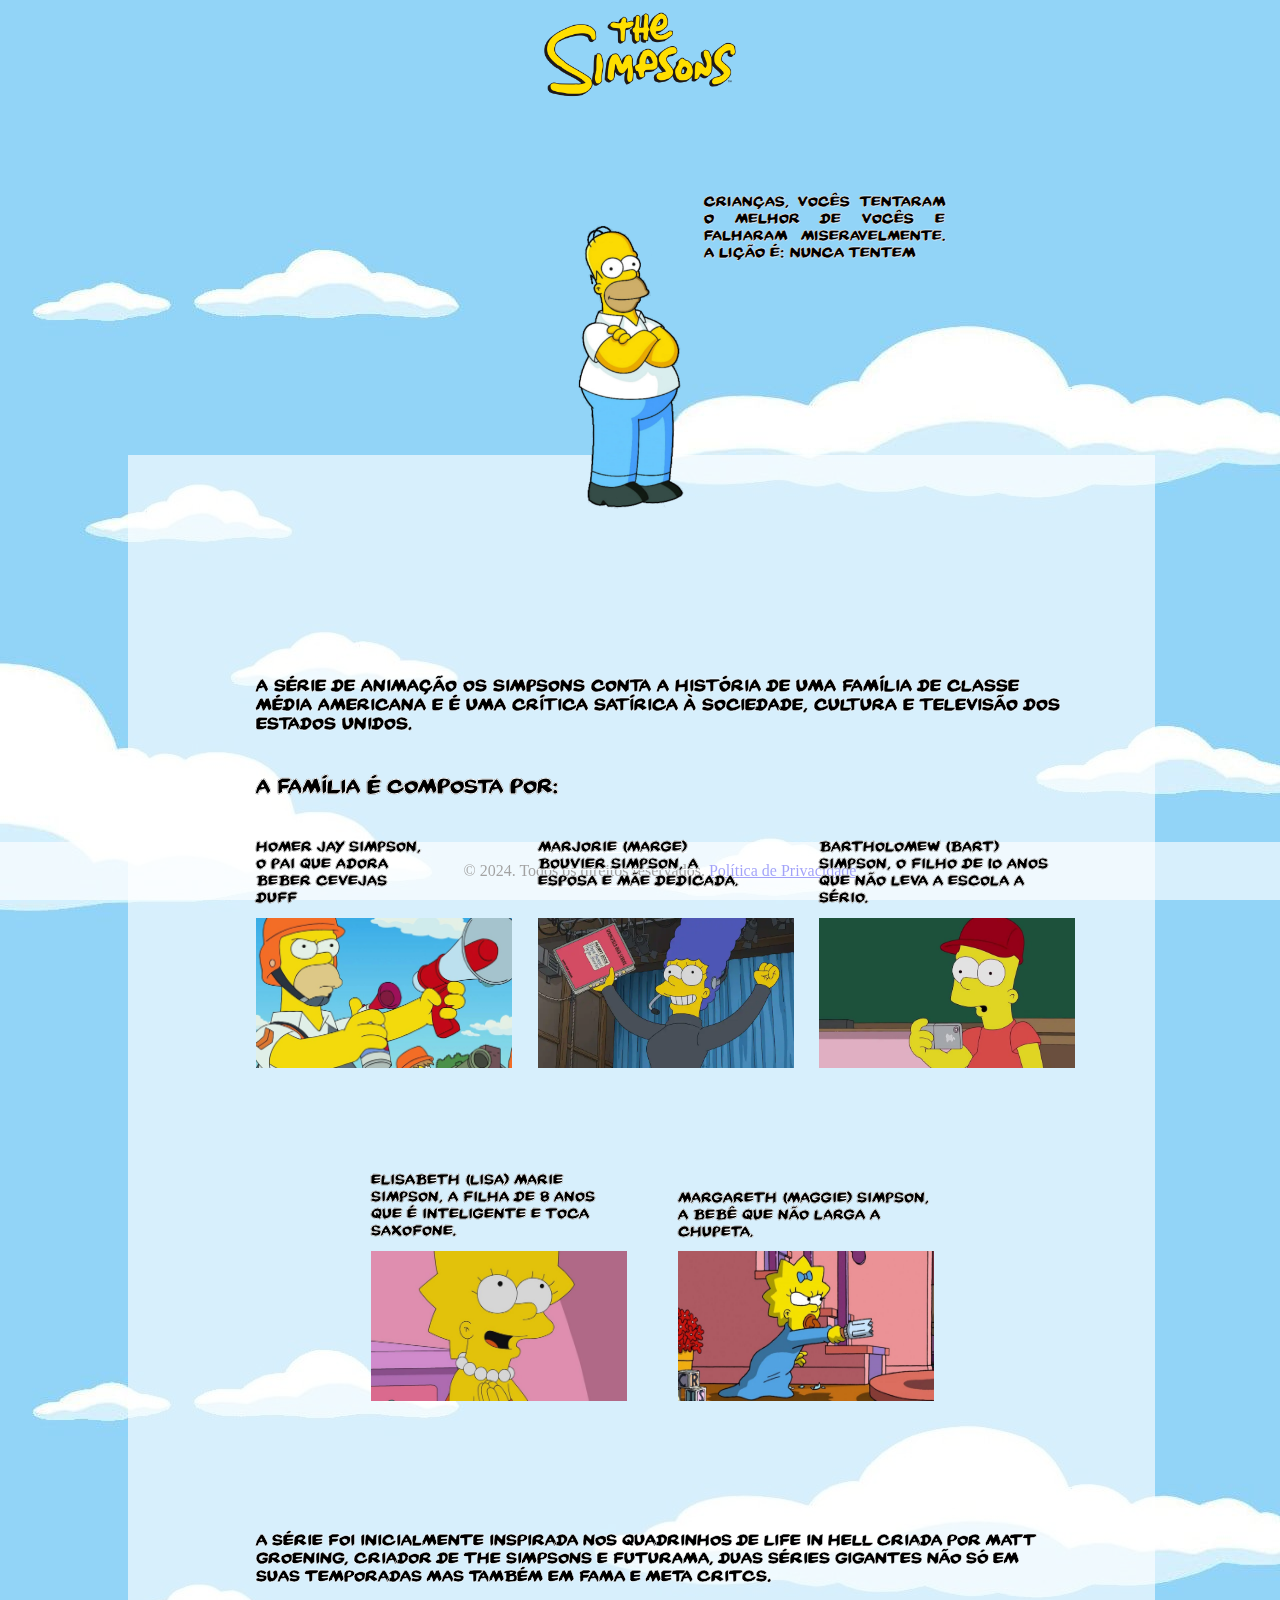
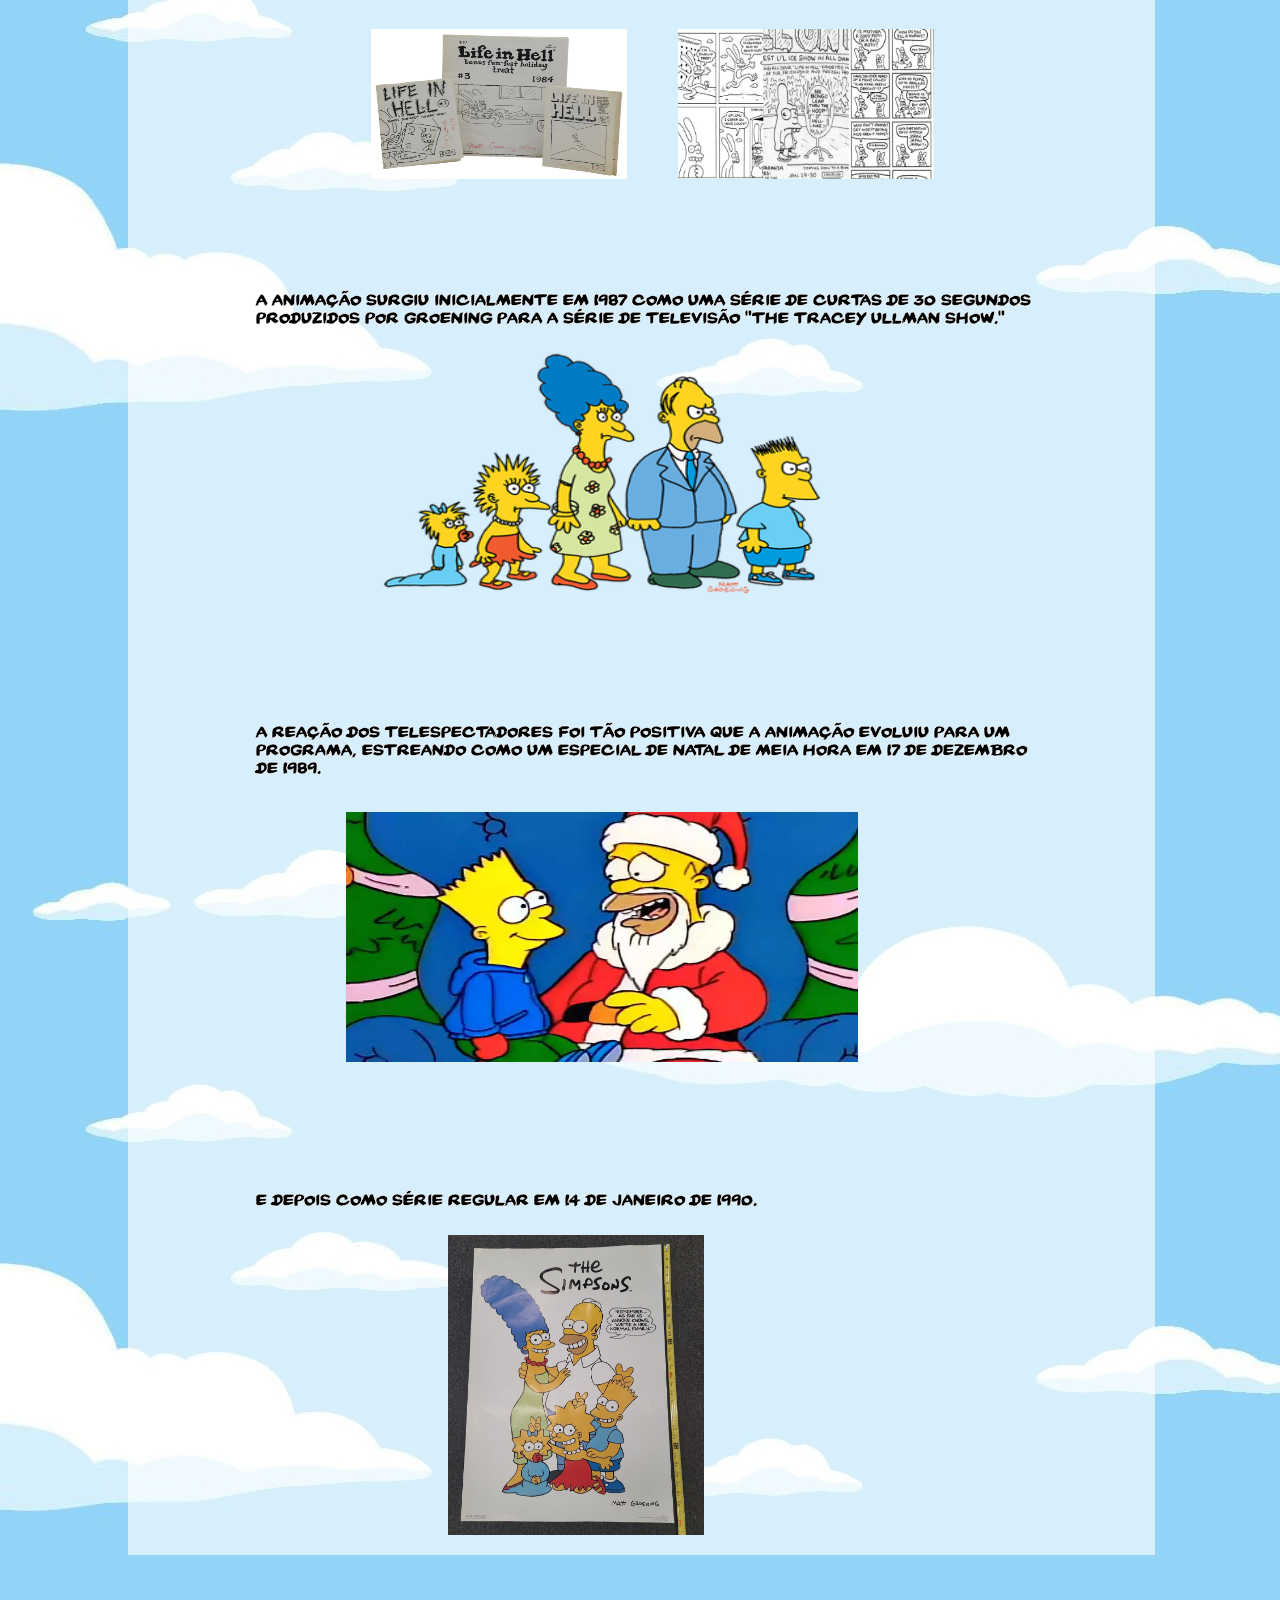
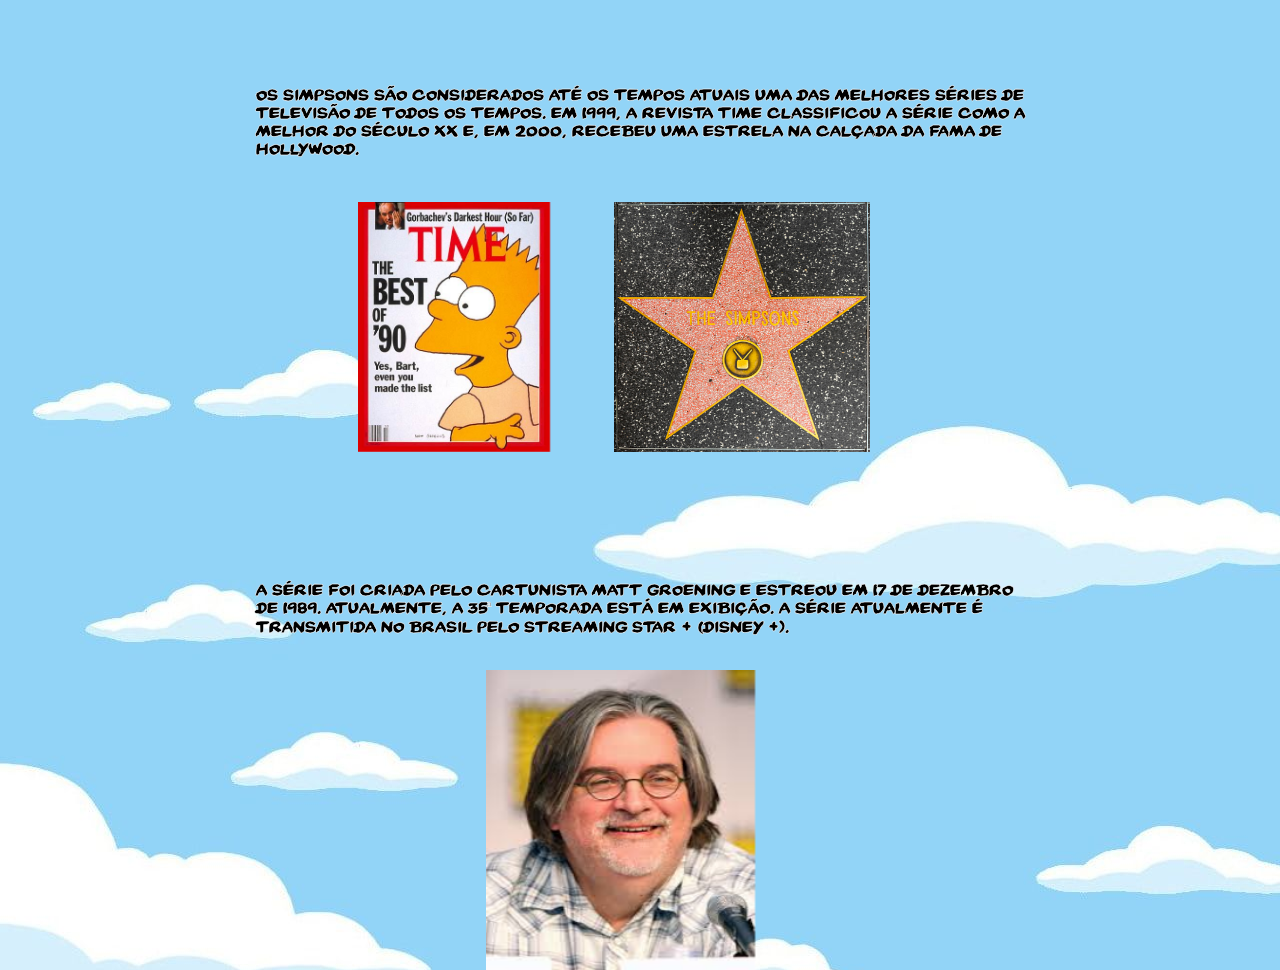
<file: test2/index.html>
<!DOCTYPE html>
<html lang="pt-br">
<head>
  <meta charset="UTF-8">
  <meta name="viewport" content="width=device-width, initial-scale=1.0">
  <link href="css/style.css" rel="stylesheet">
  <title>Os Simpsons</title>
</head>

<body>
  <section>
    <div class="title"><img src="imagens/logo.png" width="15%" ></div>
  <Div class="ceu">
    <p style="font-family: 'Test1';" class="PC">Crianças, vocês tentaram o melhor de vocês e falharam miseravelmente. A lição é: nunca tentem</p>
  </Div>
   <div class="test"></div>
   <div class="homer"><img src="imagens/homer2.webp" width="22%"></div>
</section>
<div class="fundo"></div>
<section>
  <div class="tatu">
    <p class="PT" style="font-family: 'Test1';">A série de animação Os Simpsons conta a história de uma família de classe média americana e é uma crítica satírica à sociedade, cultura e televisão dos Estados Unidos.</p>
  </div>
</section>
<section class="imagens">
  <h1 style="font-family: 'Test1';" class="title1">A família é composta por:</h1>
  <div>
  <h2 style="font-family: 'Test1';" class="titleH">Homer Jay Simpson, o pai que adora beber cevejas duff</h2>
    <img class="homeu" src="imagens/homer3.webp" height="150px" width="20%">
<!----------------------------------------------------------------------------------------------------------->
  <h2 style="font-family: 'Test1';" class="titleM">Marjorie (Marge) Bouvier Simpson, a esposa e mãe dedicada.</h2>
    <img class="marge" src="imagens/marge3.webp" height="150px" width="20%">
<!----------------------------------------------------------------------------------------------------------->
  <h2 style="font-family: 'Test1';" class="titleB">Bartholomew (Bart) Simpson, o filho de 10 anos que não leva a escola a sério.</h2>
    <img class="bart" src="imagens/bart4.webp" alt="bart" height="150px" width="20%">
<!----------------------------------------------------------------------------------------------------------->
  <h2 style="font-family: 'Test1';" class="titleL">Elisabeth (Lisa) Marie Simpson, a filha de 8 anos que é inteligente e toca saxofone.</h2>
    <img class="lisa" src="imagens/lisa4.jpg" height="150px" width="20%">
<!----------------------------------------------------------------------------------------------------------->
  <h2 style="font-family: 'Test1';" class="titleMM">Margareth (Maggie) Simpson, a bebê que não larga a chupeta.</h2>
    <img class="maggie" src="imagens/maggieArm.jpg" height="150px" width="20%">
<!----------------------------------------------------------------------------------------------------------->
  <p class="LHp" style="font-family: 'Test1';">A série foi inicialmente inspirada nos quadrinhos de Life in Hell criada por Matt Groening, criador de The Simpsons e Futurama, duas séries gigantes não só em suas temporadas mas também em fama e meta critcs. </p>
    <img class="LH" src="imagens/lifeInHellcaps.webp" height="150px" width="20%">
    <img class="LH2" src="imagens/lifeInHellEX.avif" height="150px" width="20%">
<!----------------------------------------------------------------------------------------------------------->
  <p class="pE" style="font-family: 'Test1';">A animação surgiu inicialmente em 1987 como uma série de curtas de 30 segundos produzidos por Groening para a série de televisão "The Tracey Ullman Show." </p>
    <img class="pei" src="imagens/primeiro2.png" height="250px" width="40%">
<!----------------------------------------------------------------------------------------------------------->
  <p class="Pos" style="font-family: 'Test1';">A reação dos telespectadores foi tão positiva que a animação evoluiu para um programa, estreando como um especial de Natal de meia hora em 17 de dezembro de 1989.</p>
    <img class="pos" src="imagens/imagemPrimeiroEP.webp" height="250px" width="40%">
<!----------------------------------------------------------------------------------------------------------->
  <p class="Sr" style="font-family: 'Test1';">E depois como série regular em 14 de janeiro de 1990.</p>
    <img class="sr" src="imagens/1990.jpg" height="300px" width="20%">
<!----------------------------------------------------------------------------------------------------------->
  <p class="sim" style="font-family: 'Test1';">Os Simpsons são considerados até os tempos atuais uma das melhores séries de televisão de todos os tempos. Em 1999, a revista Time classificou a série como a melhor do século XX e, em 2000, recebeu uma estrela na Calçada da Fama de Hollywood.</p>
    <img class="revi" src="imagens/revi.jpg" height="250px" width="15%">
    <img class="cal" src="imagens/cal.jpg" height="250px" width="20%">
<!----------------------------------------------------------------------------------------------------------->
  <p class="MG" style="font-family: 'Test1';">A série foi criada pelo cartunista Matt Groening e estreou em 17 de dezembro de 1989. Atualmente, a 35ª temporada está em exibição.
  A série atualmente é transmitida no Brasil pelo streaming Star + (Disney +).</p>
    <img class="Mg" src="imagens/criador.jpg" height="300px" width="21%">
  </div>
</section>
</body>
<footer>
  <p>&copy; 2024. Todos os direitos reservados. <a href="politica-de-privacidade.html">Política de Privacidade</a></p>
</footer>
</html>
</file>
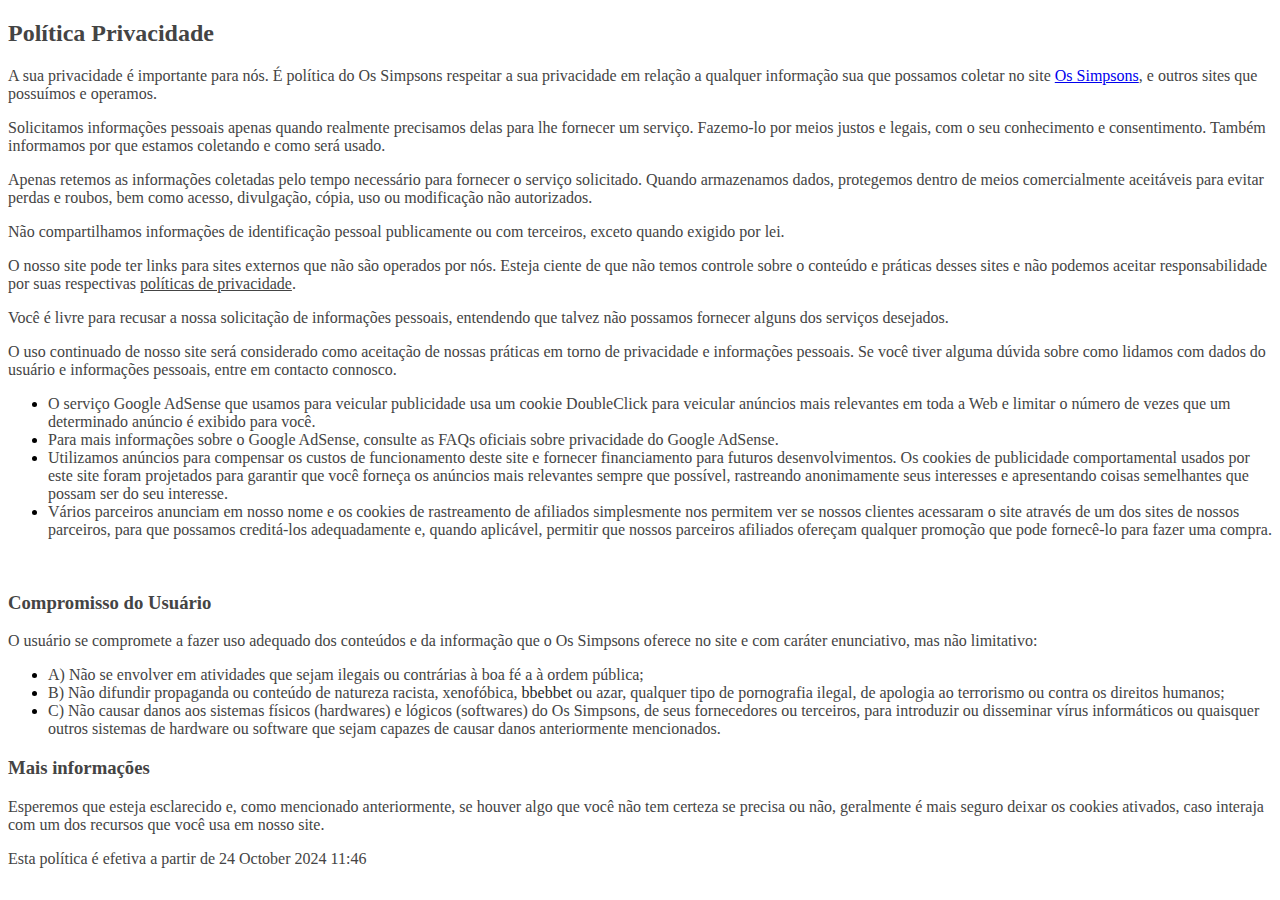
<file: test2/politica-de-privacidade.html>
<!DOCTYPE html>
<html lang="en">
<head>
    <meta charset="UTF-8">
    <meta name="viewport" content="width=device-width, initial-scale=1.0">
    <title>Document</title>
</head>
<body>
    <h2><span style="color: rgb(68, 68, 68);">Política Privacidade</span></h2><p><span style="color: rgb(68, 68, 68);">A sua privacidade é importante para nós. É política do Os Simpsons respeitar a sua privacidade em relação a qualquer informação sua que possamos coletar no site <a href="https://ossimpsons.com.br">Os Simpsons</a>, e outros sites que possuímos e operamos.</span></p><p><span style="color: rgb(68, 68, 68);">Solicitamos informações pessoais apenas quando realmente precisamos delas para lhe fornecer um serviço. Fazemo-lo por meios justos e legais, com o seu conhecimento e consentimento. Também informamos por que estamos coletando e como será usado.</span></p><p><span style="color: rgb(68, 68, 68);">Apenas retemos as informações coletadas pelo tempo necessário para fornecer o serviço solicitado. Quando armazenamos dados, protegemos dentro de meios comercialmente aceitáveis ​​para evitar perdas e roubos, bem como acesso, divulgação, cópia, uso ou modificação não autorizados.</span></p><p><span style="color: rgb(68, 68, 68);">Não compartilhamos informações de identificação pessoal publicamente ou com terceiros, exceto quando exigido por lei.</span></p><p><span style="color: rgb(68, 68, 68);">O nosso site pode ter links para sites externos que não são operados por nós. Esteja ciente de que não temos controle sobre o conteúdo e práticas desses sites e não podemos aceitar responsabilidade por suas respectivas&nbsp;</span><a href="https://politicaprivacidade.com/" rel="noopener noreferrer" target="_blank" style="background-color: transparent; color: rgb(68, 68, 68);">políticas de privacidade</a><span style="color: rgb(68, 68, 68);">.</span></p><p><span style="color: rgb(68, 68, 68);">Você é livre para recusar a nossa solicitação de informações pessoais, entendendo que talvez não possamos fornecer alguns dos serviços desejados.</span></p><p><span style="color: rgb(68, 68, 68);">O uso continuado de nosso site será considerado como aceitação de nossas práticas em torno de privacidade e informações pessoais. Se você tiver alguma dúvida sobre como lidamos com dados do usuário e informações pessoais, entre em contacto connosco.</span></p><p><span style="color: rgb(68, 68, 68);"><ul><li><span style="color: rgb(68, 68, 68);">O serviço Google AdSense que usamos para veicular publicidade usa um cookie DoubleClick para veicular anúncios mais relevantes em toda a Web e limitar o número de vezes que um determinado anúncio é exibido para você.</span></li><li><span style="color: rgb(68, 68, 68);">Para mais informações sobre o Google AdSense, consulte as FAQs oficiais sobre privacidade do Google AdSense.</span></li><li><span style="color: rgb(68, 68, 68);">Utilizamos anúncios para compensar os custos de funcionamento deste site e fornecer financiamento para futuros desenvolvimentos. Os cookies de publicidade comportamental usados ​​por este site foram projetados para garantir que você forneça os anúncios mais relevantes sempre que possível, rastreando anonimamente seus interesses e apresentando coisas semelhantes que possam ser do seu interesse.</span></li><li><span style="color: rgb(68, 68, 68);">Vários parceiros anunciam em nosso nome e os cookies de rastreamento de afiliados simplesmente nos permitem ver se nossos clientes acessaram o site através de um dos sites de nossos parceiros, para que possamos creditá-los adequadamente e, quando aplicável, permitir que nossos parceiros afiliados ofereçam qualquer promoção que pode fornecê-lo para fazer uma compra.</span></li></ul><p><br></p></span></p><h3><span style="color: rgb(68, 68, 68);">Compromisso do Usuário</span></h3><p><span style="color: rgb(68, 68, 68);">O usuário se compromete a fazer uso adequado dos conteúdos e da informação que o Os Simpsons oferece no site e com caráter enunciativo, mas não limitativo:</span></p><ul><li><span style="color: rgb(68, 68, 68);">A) Não se envolver em atividades que sejam ilegais ou contrárias à boa fé a à ordem pública;</span></li><li><span style="color: rgb(68, 68, 68);">B) Não difundir propaganda ou conteúdo de natureza racista, xenofóbica, </span><span style="color: rgb(33, 37, 41);"><a href='https://bbebbet.br.com' style='color:inherit !important; text-decoration: none !important; font-size: inherit !important;'>bbebbet</a></span><span style="color: rgb(68, 68, 68);"> ou azar, qualquer tipo de pornografia ilegal, de apologia ao terrorismo ou contra os direitos humanos;</span></li><li><span style="color: rgb(68, 68, 68);">C) Não causar danos aos sistemas físicos (hardwares) e lógicos (softwares) do Os Simpsons, de seus fornecedores ou terceiros, para introduzir ou disseminar vírus informáticos ou quaisquer outros sistemas de hardware ou software que sejam capazes de causar danos anteriormente mencionados.</span></li></ul><h3><span style="color: rgb(68, 68, 68);">Mais informações</span></h3><p><span style="color: rgb(68, 68, 68);">Esperemos que esteja esclarecido e, como mencionado anteriormente, se houver algo que você não tem certeza se precisa ou não, geralmente é mais seguro deixar os cookies ativados, caso interaja com um dos recursos que você usa em nosso site.</span></p><p><span style="color: rgb(68, 68, 68);">Esta política é efetiva a partir de&nbsp;24 October 2024 11:46</span></p>
</body>
</html>
</file>
<file: test2/css/style.css>
* {
    margin: 0% 0%;  
}

body{
    background-image: url(../imagens/fundoceu.jpg);
    background-repeat: repeat-y;
    height: 3300px;
}
@font-face {
    font-family: 'Test1';
    src: url(../fonte/YARDSALE.TTF) format('truetype');
    font-weight: normal;
    font-style: normal;
}

.fundo {
    position: absolute;
    top: 5%;
    margin-top: 32%;
    left: 10%;
    width: 80.2%;
    height: 2700px;
    background-color: rgba(255, 255, 255, 0.634);
    /* background-size: cover;
    background-repeat: no-repeat; */
    z-index: 3;
}

.PC {
    z-index: 3;
    text-align: justify;
    position: absolute;
    margin-top: 15%;
    margin-left: 55%;
    width: 18.8%;
    font-size: 90%;
    -webkit-text-stroke: 0.5px rgb(255, 255, 255); 
}

.title {
    z-index: 5;
    pointer-events: none;
    text-align: center;
    position: absolute;
}
/* ================== Parte 1 ========================================= */
.title1 {
    font-size: 125%;
    z-index: 5;
    text-align: left;
    position: absolute;
    top: 86%;
    left: 20%;
    -webkit-text-stroke: 0.1px rgb(255, 255, 255);
}
.titleH{
    z-index: 5;
    text-align: left;
    position: absolute;
    font-size: 90%;
    top: 93%;
    left: 20%;
    width: 13%;
    -webkit-text-stroke: 0.1px rgb(255, 255, 255);
}
.titleM{
    z-index: 5;
    text-align: left;
    position: absolute;
    font-size: 90%;
    top: 93%;
    left: 42%;
    width: 16%;
    -webkit-text-stroke: 0.1px rgb(255, 255, 255);
    text-decoration:underline;
}
.titleB{
    z-index: 5;
    text-align: left;
    position: absolute;
    font-size: 90%;
    top: 93%;
    left: 64%;
    width: 20%;
    -webkit-text-stroke: 0.1px rgb(255, 255, 255);
}
.titleL{
    z-index: 5;
    text-align: left;
    position: absolute;
    font-size: 90%;
    top: 130%;
    left: 29%;
    width: 20%;
    -webkit-text-stroke: 0.1px rgb(255, 255, 255);
}
.titleMM{
    z-index: 5;
    text-align: left;
    position: absolute;
    font-size: 90%;
    top: 132%;
    left: 53%;
    width: 20%;
    -webkit-text-stroke: 0.1px rgb(255, 255, 255);
}


/*--------------------Alguns Testes(não lembro oq era)-----------------------------*/
.test {
    position: absolute;
    left: 0%;
    width: 100%;
    height: 600px;
}

.homer {
    pointer-events: none;
    top: 25%;
    left: 43%;
    position: absolute;
    z-index: 5;
}

/*================Alguns Testes===============================*/

.tatu {
    position: absolute;
    top: 75%;
    left: 20%;
    height: 60%;
    z-index: 3;
    width: 63%;
    font-size: 105%;
    -webkit-text-stroke: 0.5px rgb(255, 255, 255);
}

/*====================section imagens====================*/
.bart {
    z-index: 4;
    position: absolute;
    left: 64%;
    top: 102%;
}

.homeu {
    z-index: 4;
    position: absolute;
    left: 20%;
    top: 102%;
}

.marge {
    z-index: 4;
    position: absolute;
    left: 42%;
    top: 102%;
}
.lisa {
    z-index: 4;
    position: absolute;
    top: 139%;
    left: 29%;
}
.maggie {
    z-index: 4;
    position: absolute;
    top: 139%;
    left: 53%;
}
/* ================================================== */

.LHp {
    z-index: 5;
    text-align: left;
    position: absolute;
    font-size: 100%;
    top: 170%;
    left: 20%;
    width: 63%;
    -webkit-text-stroke: 0.5px rgb(255, 255, 255);
}
.pE {
    z-index: 5;
    text-align: left;
    position: absolute;
    font-size: 100%;
    top: 210%;
    left: 20%;
    width: 63%;
    -webkit-text-stroke: 0.5px rgb(255, 255, 255);
}

.Pos {
    z-index: 5;
    text-align: left;
    position: absolute;
    font-size: 100%;
    top: 258%;
    left: 20%;
    width: 61%;
    -webkit-text-stroke: 0.5px rgb(255, 255, 255);
}
.Sr {
    z-index: 5;
    text-align: left;
    position: absolute;
    font-size: 100%;
    top: 310%;
    left: 20%;
    width: 61%;
    -webkit-text-stroke: 0.5px rgb(255, 255, 255);
}
.sim {
    z-index: 5;
    text-align: left;
    position: absolute;
    font-size: 100%;
    top: 365%;
    left: 20%;
    width: 61%;
    -webkit-text-stroke: 0.5px rgb(255, 255, 255);
}
.MG {
    z-index: 5;
    text-align: left;
    position: absolute;
    font-size: 100%;
    top: 420%;
    left: 20%;
    width: 61%;
    -webkit-text-stroke: 0.5px rgb(255, 255, 255);
}

/* ===================== Part 2 ================== */

.LH {
    z-index: 4;
    position: absolute;
    top: 181%;
    left: 29%;
}
.LH2 {
    z-index: 4;
    position: absolute;
    top: 181%;
    left: 53%;
}
.pei {
    z-index: 4;
    position: absolute;
    top: 216%;
    left: 27%;
}

.pos {
    z-index: 4;
    position: absolute;
    top: 268%;
    left: 27%;
}

.sr {
    z-index: 4;
    position: absolute;
    top: 315%;
    left: 35%;
}

.revi {
    z-index: 4;
    position: absolute;
    top: 378%;
    left: 28%;
}
.cal {
    z-index: 4;
    position: absolute;
    top: 378%;
    left: 48%;
}
.Mg {
    z-index: 4;
    position: absolute;
    top: 430%;
    left: 38%;
}
footer {
    position: fixed;
    background-color: rgba(255, 255, 255, 0.634);
    text-align: center;
    padding: 20px;
    bottom: 0;
    width: 100%;
}
</file>
